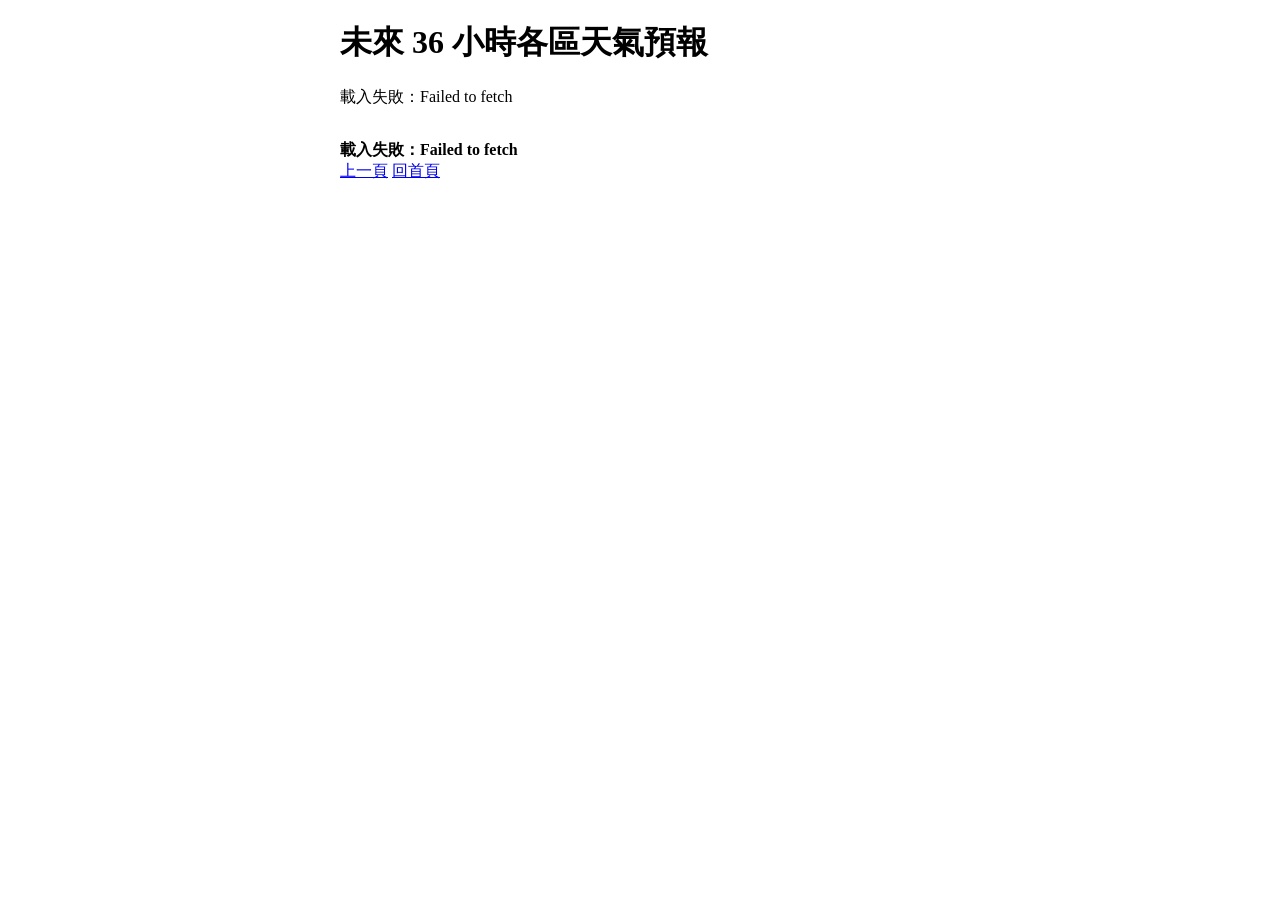
<file: api.html>
<!DOCTYPE html>
<html lang="zh-Hant">
  <head>
    <meta charset="UTF-8" />
    <title>天氣預報 (36 小時)</title>
    <style>
      .container { max-width: 600px; margin: 0 auto; }
      .weather-item { margin-bottom: 1em; }
      #mymessage { margin-top: 2em; font-weight: bold; }
    </style>
  </head>
  <body>
    <div class="container">
      <h1>未來 36 小時各區天氣預報</h1>
      <div id="weatherList">載入中…</div>

      <!-- 新增：顯示後端回傳訊息 -->
      <div id="mymessage">載入中…</div>

      <div class="btn-container">
        <a class="btn" href="javascript:history.back()">上一頁</a>
        <a class="btn" href="index.html">回首頁</a>
      </div>
    </div>

    <script>
      // 1. 天氣 API 相關（保持不動）
      const apiUrl = 'https://opendata.cwa.gov.tw/api/v1/rest/datastore/F-C0032-001?Authorization=CWB-FE4AD205-4642-40AD-B7FD-336A53D1ED2A';
      const weatherList = document.getElementById('weatherList');
      async function loadWeather() {
        try {
          const resp = await fetch(apiUrl);
          if (!resp.ok) throw new Error(`HTTP 錯誤：${resp.status}`);
          const data = await resp.json();
          weatherList.innerHTML = '';
          data.records.location.forEach(loc => {
            const item = document.createElement('div');
            item.className = 'weather-item';
            const area = document.createElement('h3');
            area.textContent = loc.locationName;
            const t = loc.weatherElement.find(e => e.elementName === 'Wx');
            const desc = t.time?.[0]?.parameter.parameterName || '—';
            item.innerHTML = `<h3>${loc.locationName}</h3><p>天氣：${desc}</p>`;
            weatherList.appendChild(item);
          });
        } catch (err) {
          weatherList.textContent = '載入失敗：' + err.message;
        }
      }
      loadWeather();

      // 2. 後端 Hello API
      const apiUrl2 = 'http://localhost:8000/api/hello';
      const mymessage = document.getElementById('mymessage');
      async function loadMessage() {
        try {
          const resp = await fetch(apiUrl2);
          if (!resp.ok) throw new Error('HTTP 錯誤:' + resp.status);
          const text = await resp.text();
          mymessage.textContent = text;
        } catch (err) {
          mymessage.textContent = '載入失敗：' + err.message;
        }
      }
      // *** 別忘了呼叫它 ***
      loadMessage();
    </script>
  </body>
</html>
</file>
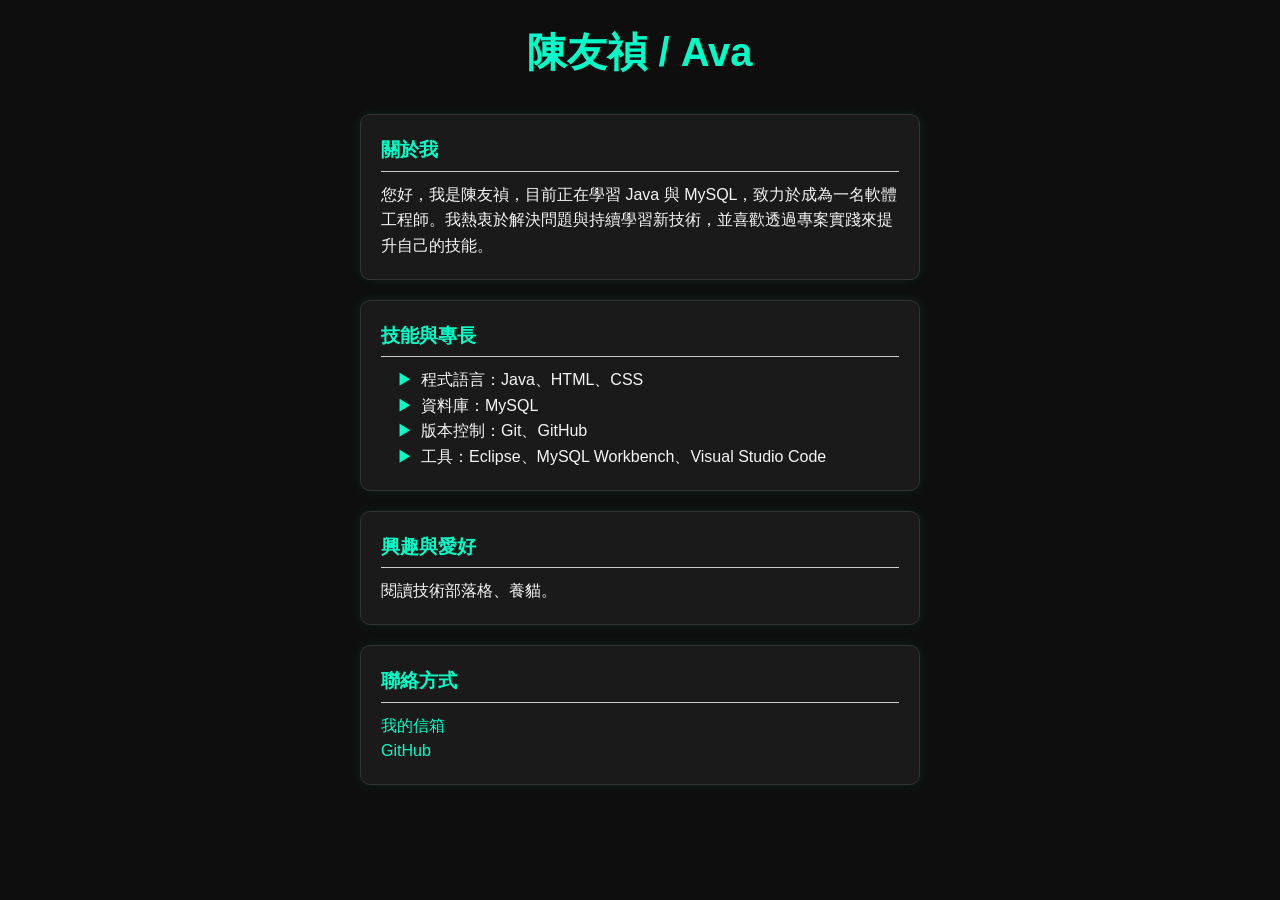
<file: myinfo.html>
<!DOCTYPE html>
<html lang="zh-TW">
<head>
  <meta charset="UTF-8">
  <meta name="viewport" content="width=device-width, initial-scale=1.0">
  <title>My Info</title>
  <link rel="stylesheet" href="myInfo.css">
  <style>
    body { font-family: Arial, sans-serif; line-height: 1.6; padding: 20px; max-width: 600px; margin: auto; }
    h1 { text-align: center; }
    .section { margin-bottom: 20px; }
    .section-title { font-size: 1.2em; font-weight: bold; margin-bottom: 10px; border-bottom: 1px solid #ccc; padding-bottom: 5px; }
  </style>
</head>
<body>
  <h1>陳友禎 / Ava </h1>
  <div class="section">
    <div class="section-title">關於我</div>
    <p>您好，我是陳友禎，目前正在學習 Java 與 MySQL，致力於成為一名軟體工程師。我熱衷於解決問題與持續學習新技術，並喜歡透過專案實踐來提升自己的技能。</p>
  </div>
  <div class="section">
    <div class="section-title">技能與專長</div>
    <ul>
      <li>程式語言：Java、HTML、CSS</li>
      <li>資料庫：MySQL</li>
      <li>版本控制：Git、GitHub</li>
      <li>工具：Eclipse、MySQL Workbench、Visual Studio Code</li>
    </ul>
  </div>
  <div class="section">
    <div class="section-title">興趣與愛好</div>
    <p>閱讀技術部落格、養貓。</p>
  </div>
  <div class="section">
    <div class="section-title">聯絡方式</div>
    <p><a href="pcdm1995aan@gmail.com">我的信箱</a></p>
    <p><a href="https://github.com/Ava648" target="_blank" rel="noopener">GitHub</a></p>
  </div>
</body>
</html>
</file>
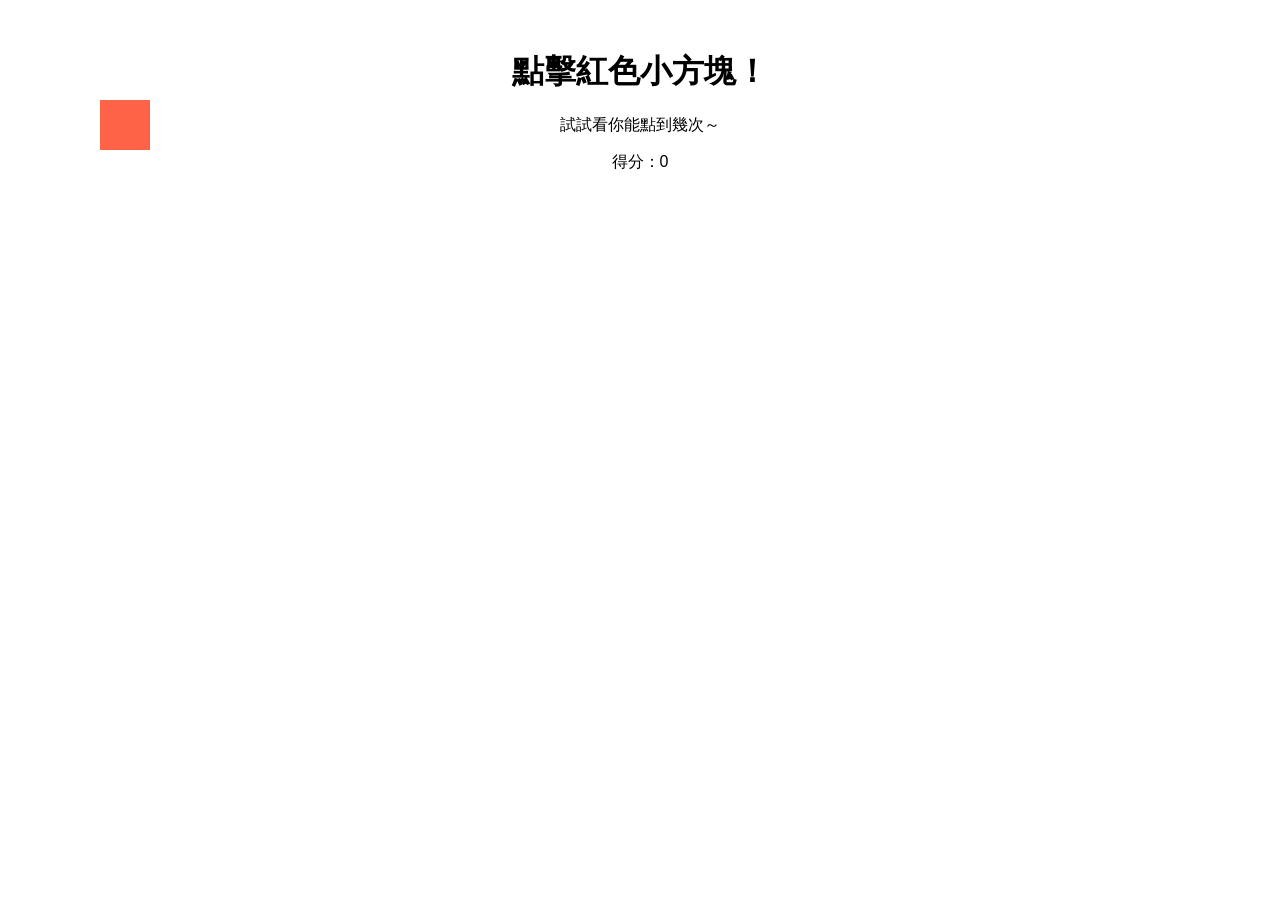
<file: testgame.html>
<!DOCTYPE html>
<html lang="zh-Hant">
<head>
    <meta charset="UTF-8">
    <title>點擊小方塊遊戲</title>
    <style>
        body {
            text-align: center;
            margin-top: 50px;
            font-family: Arial, sans-serif;
        }
        #box {
            width: 50px;
            height: 50px;
            background-color: tomato;
            position: absolute;
            top: 100px;
            left: 100px;
            cursor: pointer;
        }
    </style>
</head>
<body>


    <h1>點擊紅色小方塊！</h1>
    <p>試試看你能點到幾次～</p>
    <div id="box"></div>


    <p>得分：<span id="score">0</span></p>


    <script>
        const box = document.getElementById('box');
        const scoreDisplay = document.getElementById('score');
        let score = 0;


        box.addEventListener('click', () => {
            score++;
            scoreDisplay.textContent = score;
            // 每次被點到就移動到隨機位置
            box.style.top = Math.random() * (window.innerHeight - 60) + 'px';
            box.style.left = Math.random() * (window.innerWidth - 60) + 'px';
        });
    </script>


</body>
</html>
</file>
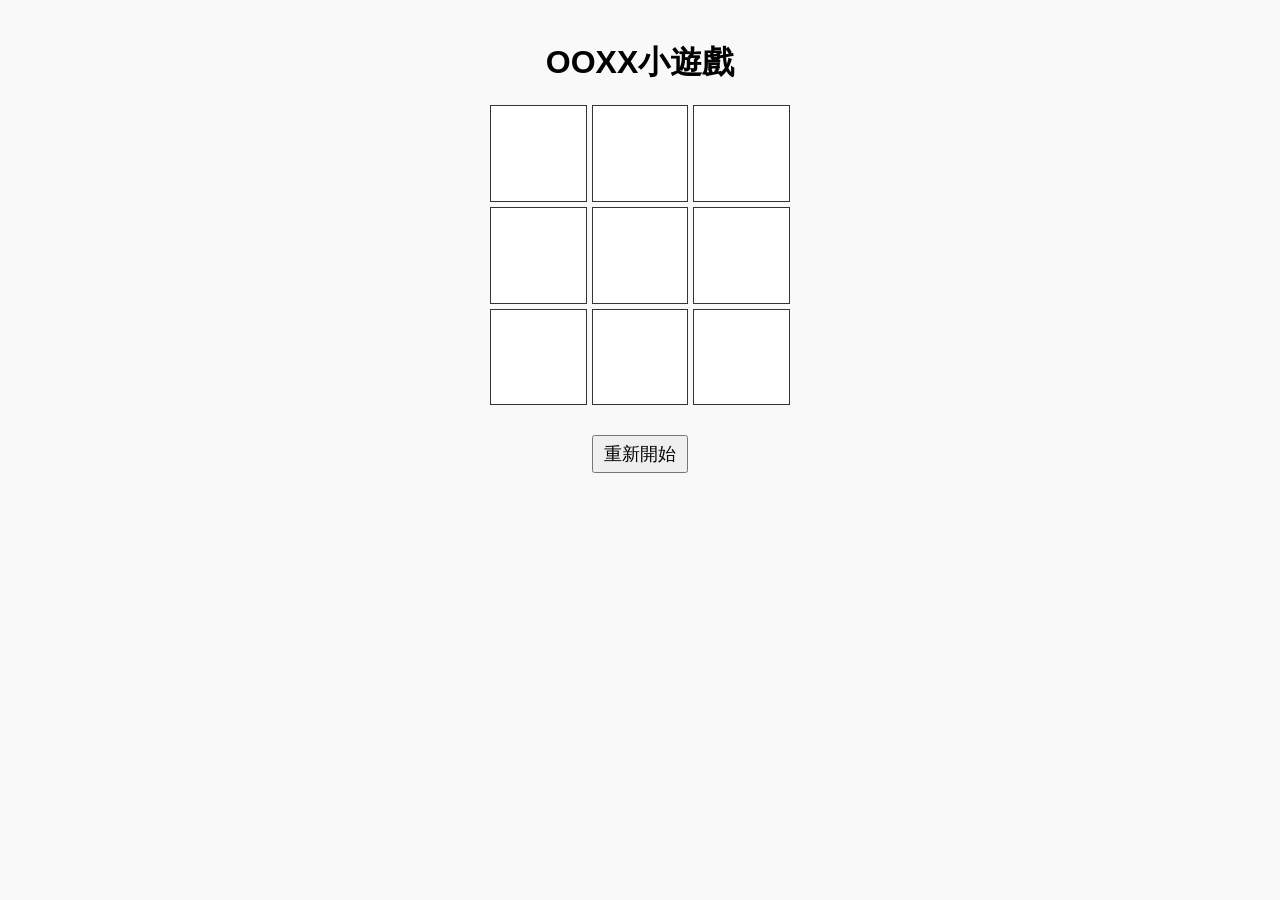
<file: testPlay.html>
<!DOCTYPE html>
<html lang="zh-TW">
<head>
  <meta charset="UTF-8">
  <title>OOXX小遊戲</title>
  <style>
    body {
      font-family: Arial, sans-serif;
      text-align: center;
      background-color: #f9f9f9;
      margin: 0;
      padding: 20px;
    }
    h1 {
      margin-bottom: 20px;
    }
    #board {
      margin: 0 auto;
      width: 300px;
      height: 300px;
      display: grid;
      grid-template: repeat(3, 1fr) / repeat(3, 1fr);
      gap: 5px;
    }
    .cell {
      background-color: #fff;
      border: 1px solid #333;
      font-size: 48px;
      display: flex;
      align-items: center;
      justify-content: center;
      cursor: pointer;
      transition: background-color 0.3s;
    }
    .cell:hover {
      background-color: #e0e0e0;
    }
    #message {
      margin-top: 20px;
      font-size: 24px;
    }
    button {
      margin-top: 10px;
      font-size: 18px;
      padding: 5px 10px;
    }
  </style>
</head>
<body>
  <h1>OOXX小遊戲</h1>
  <div id="board">
    <div class="cell" data-index="0"></div>
    <div class="cell" data-index="1"></div>
    <div class="cell" data-index="2"></div>
    <div class="cell" data-index="3"></div>
    <div class="cell" data-index="4"></div>
    <div class="cell" data-index="5"></div>
    <div class="cell" data-index="6"></div>
    <div class="cell" data-index="7"></div>
    <div class="cell" data-index="8"></div>
  </div>
  <div id="message"></div>
  <button onclick="resetGame()">重新開始</button>

  <script>
    // 儲存棋盤狀態，初始皆為 null
    let board = Array(9).fill(null);
    // 設定初始玩家（O 優先）
    let currentPlayer = "O";
    let gameOver = false;

    // 可能獲勝的組合
    const winningCombos = [
      [0, 1, 2], [3, 4, 5], [6, 7, 8], // 橫排
      [0, 3, 6], [1, 4, 7], [2, 5, 8], // 直排
      [0, 4, 8], [2, 4, 6]             // 對角線
    ];

    // 取得所有格子及訊息區元素
    const cells = document.querySelectorAll('.cell');
    const messageDiv = document.getElementById("message");

    // 檢查是否有玩家獲勝或平手
    function checkWinner() {
      for (let combo of winningCombos) {
        const [a, b, c] = combo;
        if (board[a] && board[a] === board[b] && board[a] === board[c]) {
          return board[a];
        }
      }
      return board.every(cell => cell !== null) ? '平手' : null;
    }

    // 處理格子點擊事件
    function handleClick(e) {
      const index = e.target.getAttribute('data-index');
      if (gameOver || board[index]) return;

      // 更新棋盤狀態及顯示
      board[index] = currentPlayer;
      e.target.textContent = currentPlayer;

      // 檢查比賽結果
      let result = checkWinner();
      if (result) {
        gameOver = true;
        messageDiv.textContent = (result === '平手') ? "平手!" : "玩家 " + currentPlayer + " 獲勝!";
      } else {
        // 交換玩家
        currentPlayer = currentPlayer === "O" ? "X" : "O";
        messageDiv.textContent = "輪到玩家 " + currentPlayer;
      }
    }

    // 重置遊戲狀態
    function resetGame() {
      board = Array(9).fill(null);
      currentPlayer = "O";
    }
</file>
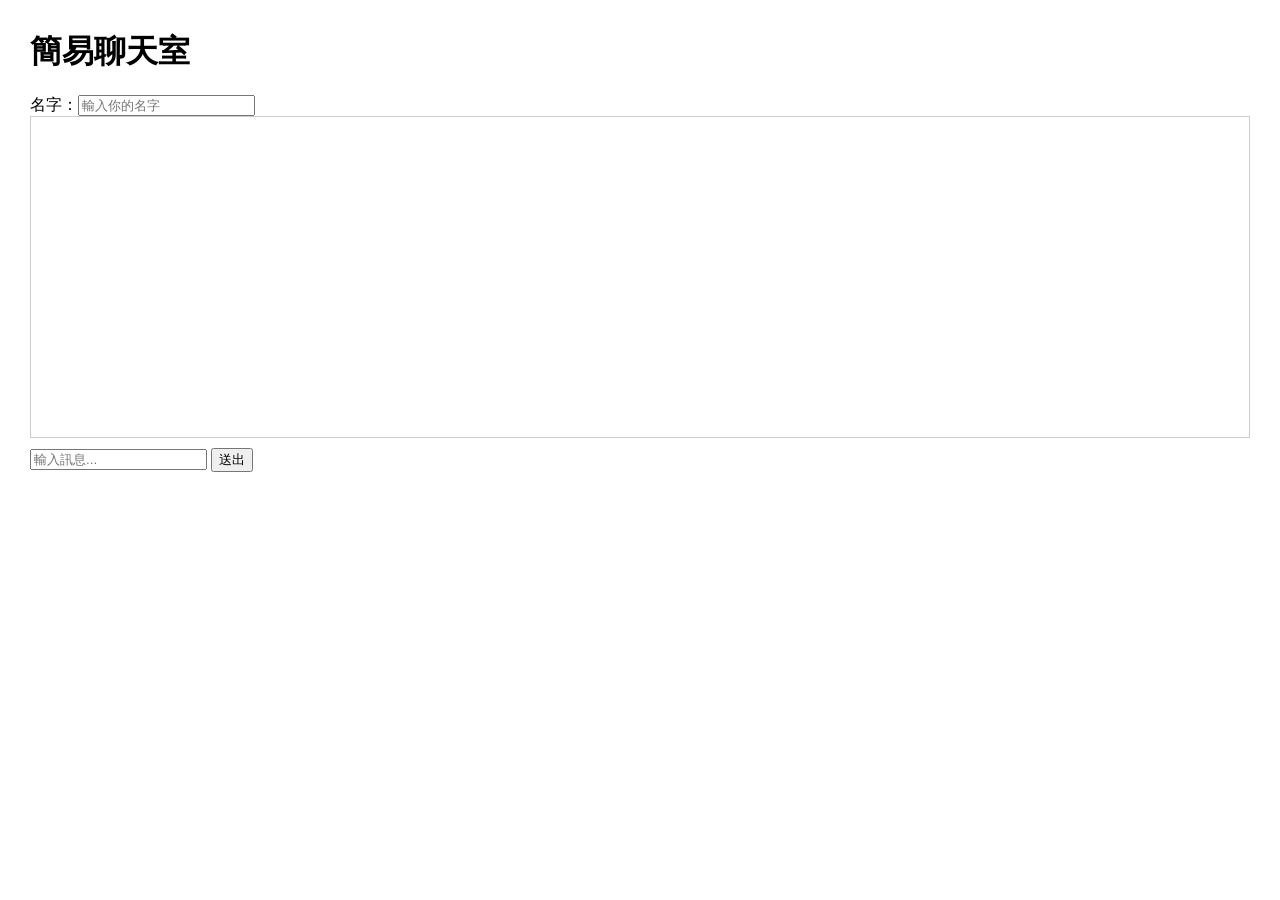
<file: testTalk.html>
<!DOCTYPE html>
<html lang="zh-Hant">
<head>
    <meta charset="UTF-8">
    <title>小聊天室</title>
    <style>
        body {
            font-family: Arial, sans-serif;
            margin: 30px;
        }
        #messages {
            border: 1px solid #ccc;
            height: 300px;
            overflow-y: scroll;
            padding: 10px;
            margin-bottom: 10px;
        }
    </style>
</head>
<body>


    <h1>簡易聊天室</h1>


    <div>
        名字：<input type="text" id="username" placeholder="輸入你的名字">
    </div>
    <div id="messages"></div>


    <input type="text" id="input" placeholder="輸入訊息...">
    <button onclick="sendMessage()">送出</button>


    <script>
        const messages = document.getElementById('messages');
        const input = document.getElementById('input');
        const username = document.getElementById('username');


        function sendMessage() {
            if (input.value.trim() === '' || username.value.trim() === '') {
                alert('請輸入名字和訊息！');
                return;
            }
            const msg = `<b>${username.value}：</b> ${input.value}`;
            const div = document.createElement('div');
            div.innerHTML = msg;
            messages.appendChild(div);//附加文字
            input.value = '';//清空輸入框
            messages.scrollTop = messages.scrollHeight; // 自動捲到最下面
        }
    </script>


</body>
</html>
</file>
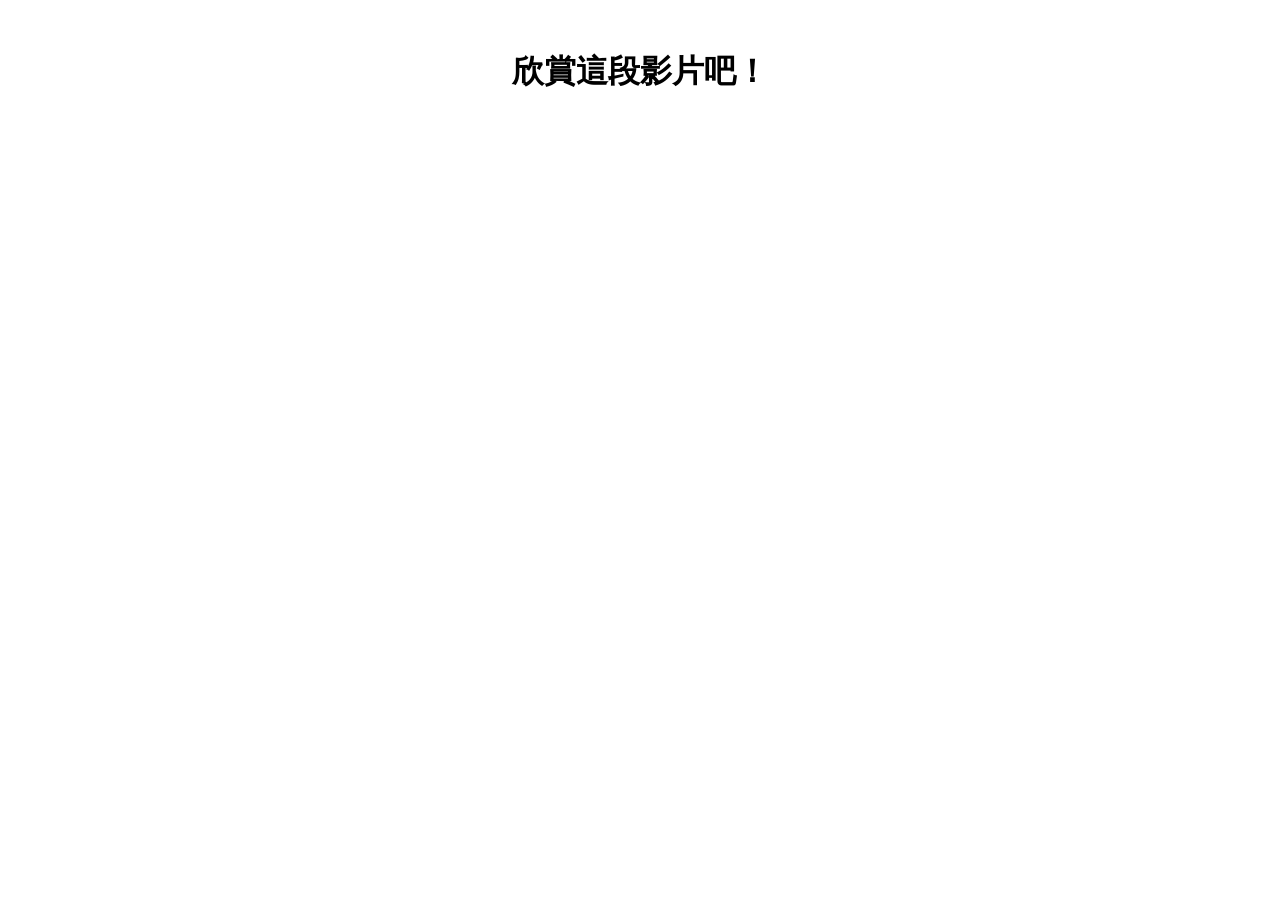
<file: testVideo.html>
<!DOCTYPE html>
<html lang="zh-Hant">
<head>
    <meta charset="UTF-8">
    <title>播放 YouTube 影片</title>
    <style>
        body {
            text-align: center;
            margin-top: 50px;
            font-family: Arial, sans-serif;
        }
        iframe {
            width: 560px;
            height: 315px;
            border: none;
        }
    </style>
</head>
<body>
    <h1>欣賞這段影片吧！</h1>
    <iframe width="560" height="315" src="https://www.youtube.com/embed/nFQKvjM9HCw?si=IYz1Lsl8PYn7LoQJ" title="YouTube video player" frameborder="0" allow="accelerometer; autoplay; clipboard-write; encrypted-media; gyroscope; picture-in-picture; web-share" referrerpolicy="strict-origin-when-cross-origin" allowfullscreen></iframe>
    <iframe width="560" height="315" src="https://www.youtube.com/embed/COGXH8sZZ2k?si=MQL5VpBoWUDSO8-j" title="YouTube video player" frameborder="0" allow="accelerometer; autoplay; clipboard-write; encrypted-media; gyroscope; picture-in-picture; web-share" referrerpolicy="strict-origin-when-cross-origin" allowfullscreen></iframe>
</html>
</file>
<file: myInfo.css>
/* myInfo.css - 極簡專業風格 */
:root {
    --bg-color: #0e0e0e;
    --text-color: #f5f5f5;
    --accent-color: #00ffc8;
    --border-color: #333333;
    --font-family: 'Segoe UI', Tahoma, Geneva, Verdana, sans-serif;
  }
  
  * {
    margin: 0;
    padding: 0;
    box-sizing: border-box;
  }
  
  body {
    background-color: var(--bg-color);
    color: var(--text-color);
    font-family: var(--font-family);
    line-height: 1.8;
    padding: 30px;
    max-width: 720px;
    margin: auto;
  }
  
  h1 {
    text-align: center;
    font-size: 2.5em;
    color: var(--accent-color);
    margin-bottom: 30px;
  }
  
  .section {
    background: #1a1a1a;
    border: 1px solid var(--border-color);
    border-radius: 10px;
    padding: 20px;
    margin-bottom: 30px;
    box-shadow: 0 0 12px rgba(0, 255, 200, 0.1);
    transition: box-shadow 0.3s ease-in-out;
  }
  
  .section:hover {
    box-shadow: 0 0 20px rgba(0, 255, 200, 0.3);
  }
  
  .section-title {
    font-size: 1.3em;
    font-weight: bold;
    color: var(--accent-color);
    margin-bottom: 15px;
    border-bottom: 2px solid var(--accent-color);
    padding-bottom: 5px;
  }
  
  ul {
    list-style: none;
    padding-left: 1em;
  }
  
  ul li::before {
    content: "▶";
    color: var(--accent-color);
    margin-right: 0.5em;
  }
  
  a {
    color: var(--accent-color);
    text-decoration: none;
    transition: color 0.3s ease-in-out;
  }
  
  a:hover {
    color: #00aaff;
    text-decoration: underline;
  }
</file>
